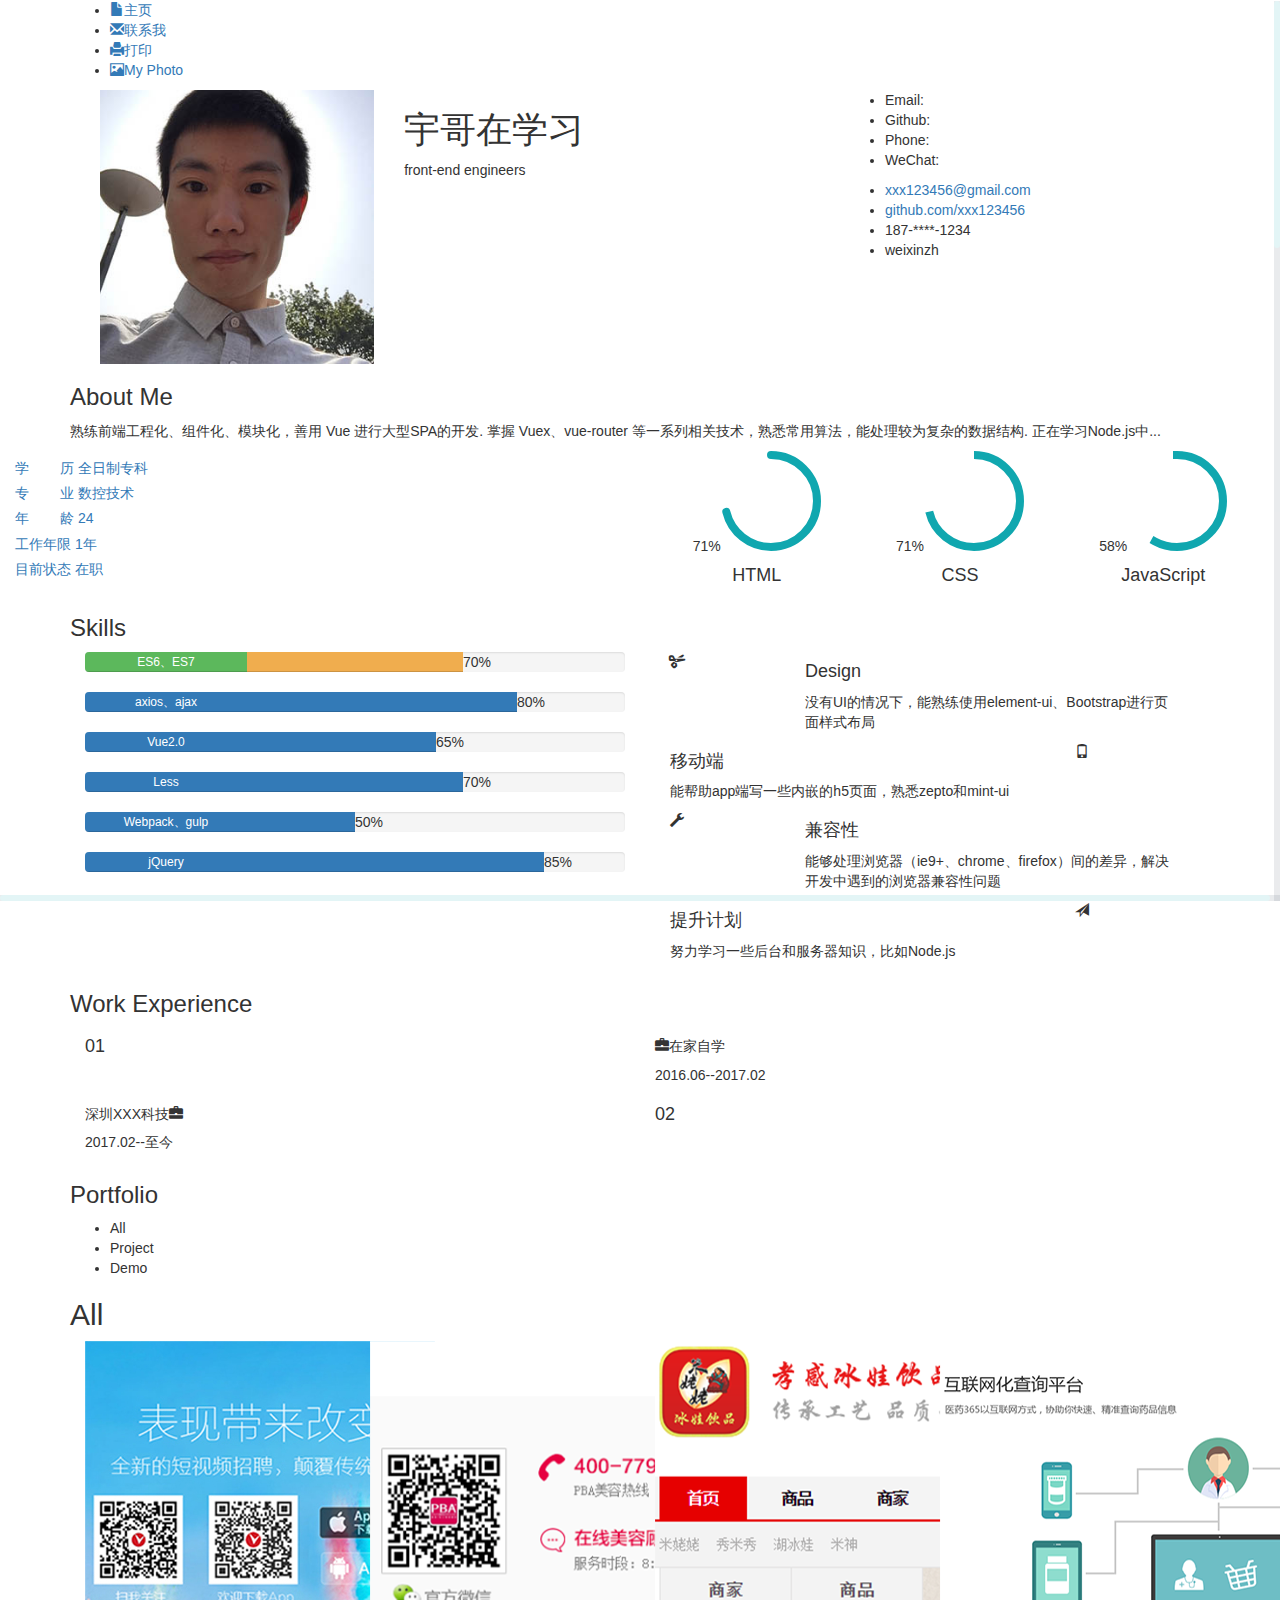
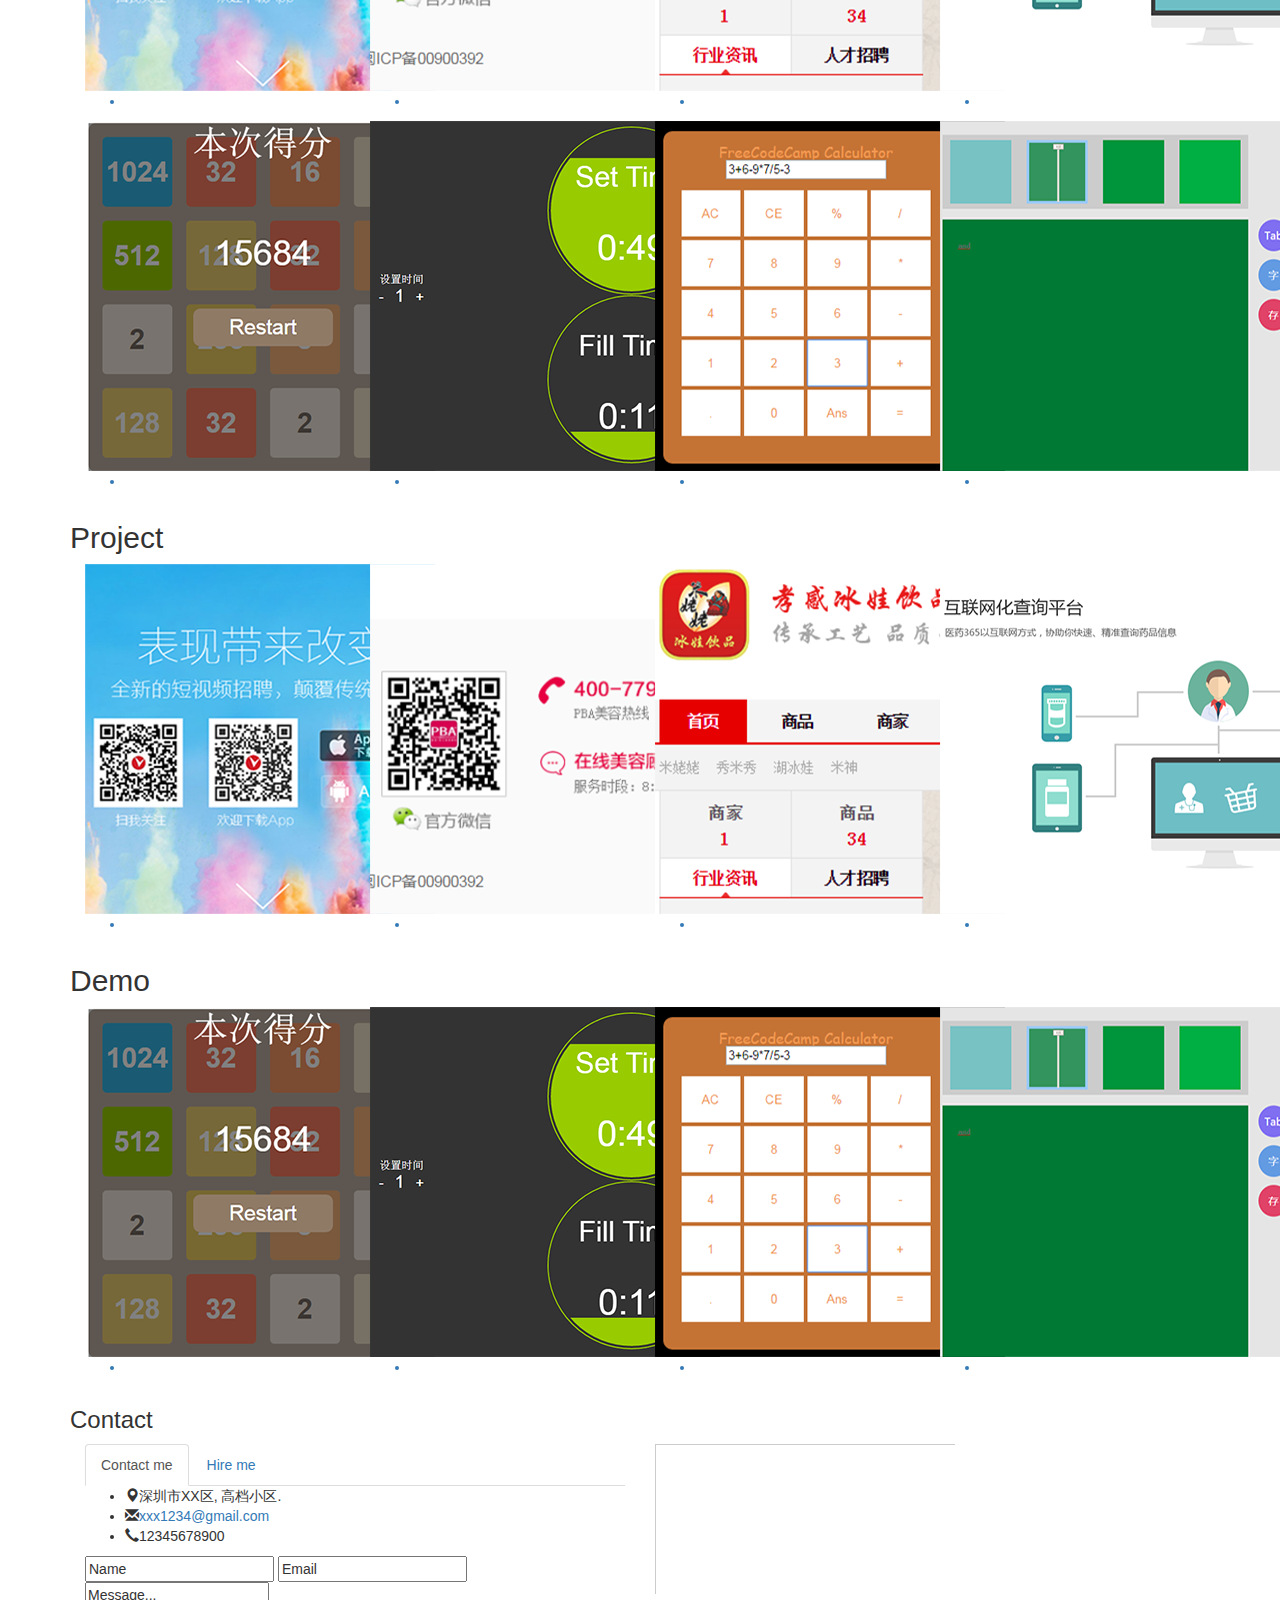
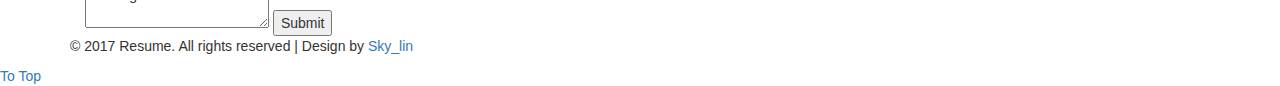
<file: index.html>
<!DOCTYPE html>
<html>
<head>
<title>个人简历</title>
<meta name="viewport" content="width=device-width, initial-scale=1">
<meta http-equiv="Content-Type" content="text/html; charset=utf-8"/>
<meta name="keywords" content="skylin930909@gmail.com, 470035056@qq.com, skylin"/>
<link href="css/bootstrap.css" rel="stylesheet" type="text/css" media="all" />
<link href="css/style.css" rel="stylesheet" type="text/css" media="all" />
<link href='https://fonts.googleapis.com/css?family=Open+Sans:300italic,400italic,600italic,700italic,800italic,400,300,600,700,800' rel='stylesheet' type='text/css'>
<link href='https://fonts.googleapis.com/css?family=Acme' rel='stylesheet' type='text/css'>
<script type="application/x-javascript">
	addEventListener("load", function() { setTimeout(hideURLbar, 0); }, false);
	function hideURLbar() { window.scrollTo(0,1); };
</script>
<script type="text/javascript" src="js/jquery-2.1.4.min.js"></script>
<script type="text/javascript" src="js/jquery.nicescroll.js"></script>
<script type="text/javascript" src="js/move-top.js"></script>
<script type="text/javascript" src="js/easing.js"></script>
<script type="text/javascript" src="js/pie-chart.js" ></script>
<script type="text/javascript">
	jQuery(document).ready(function($) {
		$(".scroll").click(function(event){
			event.preventDefault();
			$('html,body').animate({scrollTop:$(this.hash).offset().top},1000);
		});
	});
</script>
<script type="text/javascript">
	$(document).ready(function () {
		$('#demo-pie-1').pieChart({
			barColor: '#10A7AF',
			trackColor: '#fff',
			lineCap: 'round',
			lineWidth: 8,
			onStep: function (from, to, percent) {
				$(this.element).find('.pie-value').text(Math.round(percent) + '%');
			}
		});

		$('#demo-pie-2').pieChart({
			barColor: '#10A7AF',
			trackColor: '#fff',
			lineCap: 'butt',
			lineWidth: 8,
			onStep: function (from, to, percent) {
				$(this.element).find('.pie-value').text(Math.round(percent) + '%');
			}
		});

		$('#demo-pie-3').pieChart({
			barColor: '#10A7AF',
			trackColor: '#fff',
			lineCap: 'square',
			lineWidth: 8,
			onStep: function (from, to, percent) {
				$(this.element).find('.pie-value').text(Math.round(percent) + '%');
			}
		});
	});
</script>
</head>
<body>
<!-- header -->
<div class="header-top">
	<div class="container">
		<ul>
			<li><a class="scroll" href="#about"><span class="glyphicon glyphicon-file" aria-hidden="true"></span>主页</a></li>
			<li><a class="scroll" href="#emailme"><span class="glyphicon glyphicon-envelope" aria-hidden="true"></span>联系我</a></li>
			<li><a href="javascript:window.print()"><span class="glyphicon glyphicon-print" aria-hidden="true"></span>打印</a></li>
			<li><a href="#portfolioModal9" class="portfolio-link b-link-diagonal b-animate-go" data-toggle="modal"><span class="glyphicon glyphicon-picture" aria-hidden="true"></span>My Photo</a></li>
		</ul>
	</div>
</div>	
<div class="header">
	<div class="container">
		<div class="col-md-8 header-left">
			<div class="col-sm-5 pro-pic">
				<img class="img-responsive" src="images/pic1.jpg" alt=" "/>
			</div>
			<div class="col-sm-5 pro-text">
				<h1>宇哥在学习</h1>
				<p>front-end engineers</p>
			</div>
			<div class="clearfix"></div>
		</div>
		<div class="col-md-4 header-right ">
			<ul class="list-left">
				<li>Email:</li>
				<li>Github:</li>
				<li>Phone:</li>
				<li>WeChat: </li>
			</ul>
			<ul class="list-right">
				<li><a href="mailto:info@example.com">xxx123456@gmail.com</a></li>
				<li><a href="mailto:info@example.com">github.com/xxx123456</a></li>
				<li>187-****-1234</li>
				<li>weixinzh</li>
			</ul>
			<div class="clearfix"></div>
		</div>
		<div class="clearfix"></div>
	</div>
</div>
<!-- header-end -->
<!-- about -->
<div id="about" class="about">
	<div class="container">
		<h3 class="tittle">About Me</h3>
		<p class="abt-para">
            熟练前端工程化、组件化、模块化，善用 Vue 进行大型SPA的开发.
			掌握 Vuex、vue-router 等一系列相关技术，熟悉常用算法，能处理较为复杂的数据结构.
			正在学习Node.js中...</p>
	</div>
	<div class="col-md-6 abt-left ">
		<div class="accordion">
			<div class="accordion-section">
				<h5><a class="accordion-section-title" href="#accordion-1">
					<span>学 &nbsp; &nbsp; &nbsp; &nbsp;历</span> 全日制专科
				<div class="clearfix"></div>
				</a></h5>
			</div>
			<div class="accordion-section">
				<h5><a class="accordion-section-title" href="#accordion-2">
					<span>专 &nbsp; &nbsp; &nbsp; &nbsp;业</span> 数控技术
				<div class="clearfix"></div>
				</a></h5>
			</div>
			<div class="accordion-section">
				<h5><a class="accordion-section-title" href="#accordion-3">
					<span>年 &nbsp; &nbsp; &nbsp; &nbsp;龄</span> 24
				<div class="clearfix"></div>
				</a></h5>
			</div>
			<div class="accordion-section">
				<h5><a class="accordion-section-title" href="#accordion-4">
					<span>工作年限</span> 1年
					<div class="clearfix"></div>
				</a></h5>
			</div>
			<div class="accordion-section">
				<h5><a class="accordion-section-title" href="#accordion-4">
					<span>目前状态</span> 在职
					<div class="clearfix"></div>
				</a></h5>
			</div>
		</div>
	</div>
	<div class="col-md-6 abt-right ">
		<div class="col-sm-4 abt-gd-left text-center">
			<div id="demo-pie-1" class="pie-title-center" data-percent="80"><span class="pie-value"></span></div>
			<h4>HTML</h4>
		</div>
		<div class="col-sm-4 abt-gd-left text-center">		   
			<div id="demo-pie-2" class="pie-title-center" data-percent="80"><span class="pie-value"></span></div>
			<h4>CSS</h4>
		</div>
		<div class="col-sm-4 abt-gd-left text-center">		   
			<div id="demo-pie-3" class="pie-title-center" data-percent="65"><span class="pie-value"></span></div>
			<h4>JavaScript</h4>
		</div>
		<div class="clearfix"></div>
	</div>
	<div class="clearfix"></div>
</div>
<!-- about-end -->
<!-- more skills -->
<div class="more">
	<div class="container">
		<h3 class="tittle ">Skills</h3>
		<div class="col-md-6 skill-left ">
			<div class="progress">
				<div class="progress-bar progress-bar-success" style="width: 30%">ES6、ES7
					<span class="sr-only">35% Complete (success)</span>
				</div>
				<div class="progress-bar progress-bar-warning " style="width: 40%">
					<span class="sr-only"></span>
				</div>
				<p>70%</p>
				<div class="clearfix"></div>
			</div>
			<div class="progress">
				<div class="progress-bar progress-bar-success1" style="width: 30%">axios、ajax
					<span class="sr-only">35% Complete (success)</span>
				</div>
				<div class="progress-bar progress-bar-warning1" style="width: 50%">
					<span class="sr-only"></span>
				</div>
				<p>80%</p>
				<div class="clearfix"></div>
			</div>
			<div class="progress">
				<div class="progress-bar progress-bar-success3" style="width: 30%">Vue2.0
					<span class="sr-only">35% Complete (success)</span>
				</div>
				<div class="progress-bar progress-bar-warning3 " style="width: 35%">
					<span class="sr-only"></span>
				</div>
				<p>65%</p>
				<div class="clearfix"></div>
			</div>
			<div class="progress">
				<div class="progress-bar progress-bar-success2" style="width: 30%">Less
					<span class="sr-only">35% Complete (success)</span>
				</div>
				<div class="progress-bar progress-bar-warning2" style="width: 40%">
					<span class="sr-only"></span>
				</div>
				<p>70%</p>
				<div class="clearfix"></div>
			</div>
			<div class="progress">
				<div class="progress-bar progress-bar-success5" style="width: 30%">Webpack、gulp
					<span class="sr-only">35% Complete (success)</span>
				</div>
				<div class="progress-bar progress-bar-warning5" style="width: 20%">
					<span class="sr-only"></span>
				</div>
				<p>50%</p>
				<div class="clearfix"></div>
			</div>
			<div class="progress no-marg">
				<div class="progress-bar progress-bar-success4" style="width: 30%">jQuery
					<span class="sr-only">35% Complete (success)</span>
				</div>
				<div class="progress-bar progress-bar-warning4" style="width: 55%">
					<span class="sr-only"></span>
				</div>
				<p>85%</p>
				<div class="clearfix"></div>
			</div>
		</div>
		<div class="col-md-6 skill-right ">
			<div class="scrollbar scrollbar1">
				<div class="more-gds">
					<div class="col-sm-3 more-left">
						<span class="glyphicon glyphicon-scissors" aria-hidden="true"></span>
					</div>
					<div class="col-sm-9 more-right">
						<h4>Design</h4>
						<p>没有UI的情况下，能熟练使用element-ui、Bootstrap进行页面样式布局</p>
					</div>
					<div class="clearfix"></div>
				</div>
				<div class="more-gds yes_marg">
					<div class="col-sm-9 more-right2">
						<h4>移动端</h4>
						<p> 能帮助app端写一些内嵌的h5页面，熟悉zepto和mint-ui</p>
					</div>
					<div class="col-sm-3 more-left">
						<span class="glyphicon glyphicon-phone" aria-hidden="true"></span>
					</div>
					<div class="clearfix"></div>
				</div>
				<div class="more-gds yes_marg">
					<div class="col-sm-3 more-left">
						<span class="glyphicon glyphicon-wrench" aria-hidden="true"></span>
					</div>
					<div class="col-sm-9 more-right">
						<h4>兼容性</h4>
						<p>能够处理浏览器（ie9+、chrome、firefox）间的差异，解决开发中遇到的浏览器兼容性问题</p>
					</div>
					<div class="clearfix"></div>
				</div>
				<div class="more-gds yes_marg">
					<div class="col-sm-9 more-right2">
						<h4>提升计划</h4>
						<p>努力学习一些后台和服务器知识，比如Node.js</p>
					</div>
					<div class="col-sm-3 more-left">
						<span class="glyphicon glyphicon-send" aria-hidden="true"></span>
					</div>
					<div class="clearfix"></div>
				</div>
			</div>
		</div>
		<div class="clearfix"></div>
	</div>
</div>
<!-- more skills-end -->
<!-- work experience -->
<div class="employment">
	<div class="container">
		<h3 class="tittle ">Work Experience</h3>
		<p class="abt-para "></p>
		<div class="col-md-6 employ-left">
			<h4>01</h4>
		</div>
		<div class="col-md-6 employ-right">
			<h5><span class="glyphicon glyphicon-briefcase" aria-hidden="true"></span>在家自学</h5>
			<p>2016.06--2017.02</p>
		</div>
		<div class="col-md-6 employ-left2">
			<h5>深圳XXX科技<span class="glyphicon glyphicon-briefcase" aria-hidden="true"></span></h5>
			<p>2017.02--至今</p>
		</div>
		<div class="col-md-6 employ-right2">
			<h4>02</h4>
		</div>
		<div class="clearfix"></div>
	</div>
</div>
<!-- work experience-end -->
<!-- portfolio -->
<div class="portfolio">
	<div class="container">
		<h3 class="tittle ">Portfolio</h3>
		<div class="portfolio-grids">
			<script src="js/easyResponsiveTabs.js" type="text/javascript"></script>
			<script type="text/javascript">
				$(document).ready(function () {
									$('#horizontalTab').easyResponsiveTabs({
										type: 'default', //Types: default, vertical, accordion
										width: 'auto', //auto or any width like 600px
										fit: true   // 100% fit in a container
									});
								});
			</script>
			<div class="sap_tabs">
				<div id="horizontalTab" style="display: block; width: 100%; margin: 0px;">
					<ul class="resp-tabs-list">
						<li class="resp-tab-item" aria-controls="tab_item-0" role="tab"><span>All</span></li>
						<li class="resp-tab-item" aria-controls="tab_item-1" role="tab"><span>Project</span></li>
						<li class="resp-tab-item" aria-controls="tab_item-2" role="tab"><span>Demo</span></li>
					</ul>
					<div class="resp-tabs-container">
						<div class="tab-1 resp-tab-content" aria-labelledby="tab_item-0">
							<div class="col-md-3 team-gd ">
								<div class="thumb">
									<a href="#portfolioModal1" class="portfolio-link b-link-diagonal b-animate-go" data-toggle="modal"><img src="images/1.jpg" alt="">
									<div class="team_pos">
										<ul>
											<li>
												<div class="morph pic fb_icon1">
												</div>
											</li>
										</ul>
									</div>
									</a>
								</div>
							</div>
							<div class="col-md-3 team-gd ">
								<div class="thumb">
									<a href="#portfolioModal2" class="portfolio-link b-link-diagonal b-animate-go" data-toggle="modal"><img src="images/2.jpg" alt="">
									<div class="team_pos">
										<ul>
											<li>
												<div class="morph pic fb_icon1">
												</div>
											</li>
										</ul>
									</div>
									</a>
								</div>
							</div>
							<div class="col-md-3 team-gd ">
								<div class="thumb">
									<a href="#portfolioModal3" class="portfolio-link b-link-diagonal b-animate-go" data-toggle="modal"><img src="images/3.jpg" alt="">
									<div class="team_pos">
										<ul>
											<li>
												<div class="morph pic fb_icon1">
												</div>
											</li>
										</ul>
									</div>
									</a>
								</div>
							</div>
							<div class="col-md-3 team-gd ">
								<div class="thumb">
									<a href="#portfolioModal4" class="portfolio-link b-link-diagonal b-animate-go" data-toggle="modal"><img src="images/4.jpg" alt="">
									<div class="team_pos">
										<ul>
											<li>
												<div class="morph pic fb_icon1">
												</div>
											</li>
										</ul>
									</div>
									</a>
								</div>
							</div>
							<div class="col-md-3 team-gd yes_marg ">
								<div class="thumb">
									<a href="#portfolioModal5" class="portfolio-link b-link-diagonal b-animate-go" data-toggle="modal"><img src="images/5.jpg" alt="">
									<div class="team_pos">
										<ul>
											<li>
												<div class="morph pic fb_icon1">
												</div>
											</li>
										</ul>
									</div>
									</a>
								</div>
							</div>
							<div class="col-md-3 team-gd yes_marg ">
								<div class="thumb">
									<a href="#portfolioModal6" class="portfolio-link b-link-diagonal b-animate-go" data-toggle="modal"><img src="images/6.jpg" alt="">
									<div class="team_pos">
										<ul>
											<li>
												<div class="morph pic fb_icon1">
												</div>
											</li>
										</ul>
									</div>
									</a>
								</div>
							</div>
							<div class="col-md-3 team-gd yes_marg ">
								<div class="thumb">
									<a href="#portfolioModal7" class="portfolio-link b-link-diagonal b-animate-go" data-toggle="modal"><img src="images/7.jpg" alt="">
									<div class="team_pos">
										<ul>
											<li>
												<div class="morph pic fb_icon1">
												</div>
											</li>
										</ul>
									</div>
									</a>
								</div>
							</div>
							<div class="col-md-3 team-gd yes_marg ">
								<div class="thumb">
									<a href="#portfolioModal8" class="portfolio-link b-link-diagonal b-animate-go" data-toggle="modal"><img src="images/8.jpg" alt="">
									<div class="team_pos">
										<ul>
											<li>
												<div class="morph pic fb_icon1">
												</div>
											</li>
										</ul>
									</div>
									</a>
								</div>
							</div>
							<div class="clearfix"></div>
						</div>
						<div class="tab-1 resp-tab-content" aria-labelledby="tab_item-1">
							<div class="col-md-3 team-gd ">
								<div class="thumb">
									<a href="#portfolioModal1" class="portfolio-link b-link-diagonal b-animate-go" data-toggle="modal"><img src="images/1.jpg" alt="">
										<div class="team_pos">
											<ul>
												<li>
													<div class="morph pic fb_icon1">
													</div>
												</li>
											</ul>
										</div>
									</a>
								</div>
							</div>
							<div class="col-md-3 team-gd ">
								<div class="thumb">
									<a href="#portfolioModal2" class="portfolio-link b-link-diagonal b-animate-go" data-toggle="modal"><img src="images/2.jpg" alt="">
										<div class="team_pos">
											<ul>
												<li>
													<div class="morph pic fb_icon1">
													</div>
												</li>
											</ul>
										</div>
									</a>
								</div>
							</div>
							<div class="col-md-3 team-gd ">
								<div class="thumb">
									<a href="#portfolioModal3" class="portfolio-link b-link-diagonal b-animate-go" data-toggle="modal"><img src="images/3.jpg" alt="">
										<div class="team_pos">
											<ul>
												<li>
													<div class="morph pic fb_icon1">
													</div>
												</li>
											</ul>
										</div>
									</a>
								</div>
							</div>
							<div class="col-md-3 team-gd ">
								<div class="thumb">
									<a href="#portfolioModal4" class="portfolio-link b-link-diagonal b-animate-go" data-toggle="modal"><img src="images/4.jpg" alt="">
										<div class="team_pos">
											<ul>
												<li>
													<div class="morph pic fb_icon1">
													</div>
												</li>
											</ul>
										</div>
									</a>
								</div>
							</div>
							<div class="clearfix"></div>
						</div>
						<div class="tab-1 resp-tab-content" aria-labelledby="tab_item-2">
							<div class="col-md-3 team-gd ">
								<div class="thumb">
									<a href="#portfolioModal5" class="portfolio-link b-link-diagonal b-animate-go" data-toggle="modal"><img src="images/5.jpg" alt="">
										<div class="team_pos">
											<ul>
												<li>
													<div class="morph pic fb_icon1">
													</div>
												</li>
											</ul>
										</div>
									</a>
								</div>
							</div>
							<div class="col-md-3 team-gd ">
								<div class="thumb">
									<a href="#portfolioModal6" class="portfolio-link b-link-diagonal b-animate-go" data-toggle="modal"><img src="images/6.jpg" alt="">
										<div class="team_pos">
											<ul>
												<li>
													<div class="morph pic fb_icon1">
													</div>
												</li>
											</ul>
										</div>
									</a>
								</div>
							</div>
							<div class="col-md-3 team-gd ">
								<div class="thumb">
									<a href="#portfolioModal7" class="portfolio-link b-link-diagonal b-animate-go" data-toggle="modal"><img src="images/7.jpg" alt="">
										<div class="team_pos">
											<ul>
												<li>
													<div class="morph pic fb_icon1">
													</div>
												</li>
											</ul>
										</div>
									</a>
								</div>
							</div>
							<div class="col-md-3 team-gd ">
								<div class="thumb">
									<a href="#portfolioModal8" class="portfolio-link b-link-diagonal b-animate-go" data-toggle="modal"><img src="images/8.jpg" alt="">
										<div class="team_pos">
											<ul>
												<li>
													<div class="morph pic fb_icon1">
													</div>
												</li>
											</ul>
										</div>
									</a>
								</div>
							</div>
							<div class="clearfix"></div>
						</div>
					</div>
				</div>
			</div>
		</div>
	</div>
</div>
<!-- portfolio-end -->
<!-- contact -->
<div id="emailme" class="contact">
	<div class="container">
		<h3 class="tittle">Contact</h3>
		<div class="col-md-6 contact-left ">
			<div class="horizontal-tab">
				<ul class="nav nav-tabs">
					<li class="active"><a href="#tab1" data-toggle="tab" aria-expanded="false">Contact me</a></li>
					<li class=""><a href="#tab2" data-toggle="tab" aria-expanded="false">Hire me</a></li>
				</ul>
				<div class="tab-content">
					<div class="tab-pane active in" id="tab1">
						<div class="contact-form">
							<ul>
								<li><i class="glyphicon glyphicon-map-marker" aria-hidden="true"></i>深圳市XX区, <span>高档小区.</span></li>
								<li><i class="glyphicon glyphicon-envelope" aria-hidden="true"></i><a href="mailto:info@example.com">xxx1234@gmail.com</a></li>
								<li><i class="glyphicon glyphicon-earphone" aria-hidden="true"></i>12345678900</li>
							</ul>
							<form>
								<input type="text" value="Name" onfocus="this.value = '';" onblur="if (this.value == '') {this.value = 'Name';}" required="">
								<input type="email" value="Email" onfocus="this.value = '';" onblur="if (this.value == '') {this.value = 'Email';}" required="">
								<textarea type="text" onfocus="this.value = '';" onblur="if (this.value == '') {this.value = 'Message...';}" required="">Message...</textarea>
								<input type="submit" value="Submit" >
							</form>
						</div>
					 
					</div>
					<div class="tab-pane" id="tab2">
					  <div class="contact-form">
							<form>
								<input type="text" value="Name" onfocus="this.value = '';" onblur="if (this.value == '') {this.value = 'Name';}" required="">
								<input type="email" value="Email" onfocus="this.value = '';" onblur="if (this.value == '') {this.value = 'Email';}" required="">
								<textarea type="text" onfocus="this.value = '';" onblur="if (this.value == '') {this.value = 'Message...';}" required="">Description...</textarea>
								<input id="uploadFile" placeholder="Choose File" disabled="disabled" />
									<div class="fileUpload btn btn-primary">
										<span>Upload</span>
										<input id="uploadBtn" type="file" class="upload" />
									</div>
								<input type="submit" value="Send Request" >
							</form>
							<script>
								document.getElementById("uploadBtn").onchange = function () {
									document.getElementById("uploadFile").value = this.value;
								};
							</script>
						</div>
					</div>
					
				</div>
            </div>
		</div>
		<div class="col-md-6 contact-right ">
			<iframe src="map.html" frameborder="0" style="border:0"></iframe>
		</div>
		<div class="clearfix"></div>
		<p class="copy-right">&copy 2017 Resume. All rights reserved | Design by <a href="https://github.com/SkyLin0909">Sky_lin</a></p>
	</div>
</div>
<!-- contact-end -->
<script src="js/bootstrap.js"></script>
<div class="portfolio-modal modal fade slideanim" id="portfolioModal1" tabindex="-1" role="dialog" aria-hidden="true">
    <div class="modal-content port-modal">
        <div class="close-modal" data-dismiss="modal">
            <div class="lr">
                <div class="rl"></div>
            </div>
        </div>
        <div class="container">
			<div class="row">
                <div class="col-lg-8 col-lg-offset-2 text-center">
                    <div class="modal-body">
						<h3>微聘</h3>
                        <img src="images/1.jpg" class="img-responsive img-centered" alt="">
                        <p>使用fullPage构建页面，HTML/CSS实现页面静态展示， 使用原生javascript和jQuery完成项目中的一些动态交互效果， reveal.js实现视频弹框.</p>
                    </div>
                </div>
            </div>
        </div>
    </div>
</div>
<div class="portfolio-modal modal fade slideanim" id="portfolioModal2" tabindex="-1" role="dialog" aria-hidden="true">
    <div class="modal-content port-modal">
        <div class="close-modal" data-dismiss="modal">
            <div class="lr">
                <div class="rl"></div>
            </div>
        </div>
        <div class="container">
			<div class="row">
                <div class="col-lg-8 col-lg-offset-2 text-center">
                    <div class="modal-body">
						<h3>PBA美容顾问</h3>
                        <img src="images/2.jpg" class="img-responsive img-centered" alt="">
                        <p>该项目是一化妆类型商城网站。向用户商品信息、分类和购买的功能，并且具有社区讨论功能.</p>
                    </div>
                </div>
            </div>
        </div>
    </div>
</div>
<div class="portfolio-modal modal fade slideanim" id="portfolioModal3" tabindex="-1" role="dialog" aria-hidden="true">
    <div class="modal-content port-modal">
        <div class="close-modal" data-dismiss="modal">
            <div class="lr">
                <div class="rl"></div>
            </div>
        </div>
        <div class="container">
			<div class="row">
                <div class="col-lg-8 col-lg-offset-2 text-center">
                    <div class="modal-body">
						<h3>孝感冰娃饮品</h3>
                        <img src="images/3.jpg" class="img-responsive img-centered" alt="">
                        <p>该项目是一个较为典型的电商平台，它展示了关于酒类最新产品以及米酒的即时资讯，让用户可以足不出户随时随地购物，了解米酒的最新行情.</p>
                    </div>
                </div>
            </div>
        </div>
    </div>
</div>
<div class="portfolio-modal modal fade slideanim" id="portfolioModal4" tabindex="-1" role="dialog" aria-hidden="true">
    <div class="modal-content port-modal">
        <div class="close-modal" data-dismiss="modal">
            <div class="lr">
                <div class="rl"></div>
            </div>
        </div>
        <div class="container">
			<div class="row">
                <div class="col-lg-8 col-lg-offset-2 text-center">
                    <div class="modal-body">
						<h3>医药365</h3>
                        <img src="images/4.jpg" class="img-responsive img-centered" alt="">
                        <p>该项目是一个药品查询平台，能够实现按药名，疾病名字以及字母查找所需药品.</p>
                    </div>
                </div>
            </div>
        </div>
    </div>
</div>
<div class="portfolio-modal modal fade slideanim" id="portfolioModal5" tabindex="-1" role="dialog" aria-hidden="true">
    <div class="modal-content port-modal">
        <div class="close-modal" data-dismiss="modal">
            <div class="lr">
                <div class="rl"></div>
            </div>
        </div>
        <div class="container">
			<div class="row">
                <div class="col-lg-8 col-lg-offset-2 text-center">
                    <div class="modal-body">
						<h3>2048</h3>
                        <img src="images/5.jpg" class="img-responsive img-centered" alt="">
                        <p>用面向过程的思想，还原手机端的2048小游戏.</p>
                    </div>
                </div>
            </div>
        </div>
    </div>
</div>
<div class="portfolio-modal modal fade slideanim" id="portfolioModal6" tabindex="-1" role="dialog" aria-hidden="true">
    <div class="modal-content port-modal">
        <div class="close-modal" data-dismiss="modal">
            <div class="lr">
                <div class="rl"></div>
            </div>
        </div>
        <div class="container">
			<div class="row">
                <div class="col-lg-8 col-lg-offset-2 text-center">
                    <div class="modal-body">
						<h3>沙漏计时器</h3>
                        <img src="images/6.jpg" class="img-responsive img-centered" alt="">
                        <p>一个很有意思的小demo,加深了对JavaScript延时调用和间歇调的理解.</p>
                    </div>
                </div>
            </div>
        </div>
    </div>
</div>
<div class="portfolio-modal modal fade slideanim" id="portfolioModal7" tabindex="-1" role="dialog" aria-hidden="true">
    <div class="modal-content port-modal">
        <div class="close-modal" data-dismiss="modal">
            <div class="lr">
                <div class="rl"></div>
            </div>
        </div>
        <div class="container">
			<div class="row">
                <div class="col-lg-8 col-lg-offset-2 text-center">
                    <div class="modal-body">
						<h3>计算器</h3>
                        <img src="images/7.jpg" class="img-responsive img-centered" alt="">
                        <p>用jQuery写的一个满足基本功能的的简易计算器.</p>
                    </div>
                </div>
            </div>
        </div>
    </div>
</div>
<div class="portfolio-modal modal fade slideanim" id="portfolioModal8" tabindex="-1" role="dialog" aria-hidden="true">
    <div class="modal-content port-modal">
        <div class="close-modal" data-dismiss="modal">
            <div class="lr">
                <div class="rl"></div>
            </div>
        </div>
        <div class="container">
			<div class="row">
                <div class="col-lg-8 col-lg-offset-2 text-center">
                    <div class="modal-body">
						<h3>便签存图</h3>
                        <img src="images/8.jpg" class="img-responsive img-centered" alt="">
                        <p>一款基于Vue.js开发的小应用.</p>
                    </div>
                </div>
            </div>
        </div>
    </div>
</div>
<div class="portfolio-modal modal fade slideanim" id="portfolioModal9" tabindex="-1" role="dialog" aria-hidden="true">
    <div class="modal-content port-modal">
        <div class="close-modal" data-dismiss="modal">
            <div class="lr">
                <div class="rl"></div>
            </div>
        </div>
        <div class="container">
			<div class="row">
                <div class="col-lg-8 col-lg-offset-2 text-center">
                    <div class="modal-body">
                        <img src="images/pic1.jpg" class="img-responsive img-centered" alt="">
                    </div>
                </div>
            </div>
        </div>
    </div>
</div>
<script src="js/index.js"></script>	
<!-- smooth scrolling -->
<script type="text/javascript">
	$(document).ready(function() {
		$().UItoTop({ easingType: 'easeOutQuart' });
	});
</script>
<a href="#" id="toTop" style="display: block;"> <span id="toTopHover" style="opacity: 1;"> </span></a>
<!-- //smooth scrolling -->
</body>
</html>
</file>
<file: css/style.css>
#gopng_logo_outer {
height: 220px;
width: 229px;
overflow: hidden;
}
#gopng_logo {
background: url(http://gopng/static/images/sprite.png) -0px -0px no-repeat;
width: 100%;
height: 100%;
_background: none;
_padding-left: 0px;
_margin-left: -0px;
_padding-top: 0px;
_margin-top: -0px;
_filter: progid:DXImageTransform.Microsoft.AlphaImageLoader(sizingMethod=crop,src="http://gopng/static/images/sprite.png");
}
#gopng_photo2_outer {
height: 200px;
width: 150px;
overflow: hidden;
}
#gopng_photo2 {
background: url(http://gopng/static/images/sprite.png) -229px -0px no-repeat;
width: 100%;
height: 100%;
_background: none;
_padding-left: 229px;
_margin-left: -229px;
_padding-top: 0px;
_margin-top: -0px;
_filter: progid:DXImageTransform.Microsoft.AlphaImageLoader(sizingMethod=crop,src="http://gopng/static/images/sprite.png");
}
#gopng_photo1_outer {
height: 200px;
width: 150px;
overflow: hidden;
}
#gopng_photo1 {
background: url(http://gopng/static/images/sprite.png) -379px -0px no-repeat;
width: 100%;
height: 100%;
_background: none;
_padding-left: 379px;
_margin-left: -379px;
_padding-top: 0px;
_margin-top: -0px;
_filter: progid:DXImageTransform.Microsoft.AlphaImageLoader(sizingMethod=crop,src="http://gopng/static/images/sprite.png");
}
#gopng_demo_box1_outer {
height: 150px;
width: 200px;
overflow: hidden;
}
#gopng_demo_box1 {
background: url(http://gopng/static/images/sprite.png) -0px -220px no-repeat;
width: 100%;
height: 100%;
_background: none;
_padding-left: 0px;
_margin-left: -0px;
_padding-top: 220px;
_margin-top: -220px;
_filter: progid:DXImageTransform.Microsoft.AlphaImageLoader(sizingMethod=crop,src="http://gopng/static/images/sprite.png");
}
#gopng_demo_box2_outer {
height: 150px;
width: 200px;
overflow: hidden;
}
#gopng_demo_box2 {
background: url(http://gopng/static/images/sprite.png) -200px -220px no-repeat;
width: 100%;
height: 100%;
_background: none;
_padding-left: 200px;
_margin-left: -200px;
_padding-top: 220px;
_margin-top: -220px;
_filter: progid:DXImageTransform.Microsoft.AlphaImageLoader(sizingMethod=crop,src="http://gopng/static/images/sprite.png");
}
#gopng_demo_box3_outer {
height: 150px;
width: 200px;
overflow: hidden;
}
#gopng_demo_box3 {
background: url(http://gopng/static/images/sprite.png) -400px -220px no-repeat;
width: 100%;
height: 100%;
_background: none;
_padding-left: 400px;
_margin-left: -400px;
_padding-top: 220px;
_margin-top: -220px;
_filter: progid:DXImageTransform.Microsoft.AlphaImageLoader(sizingMethod=crop,src="http://gopng/static/images/sprite.png");
}
#gopng_demo_box4_outer {
height: 150px;
width: 200px;
overflow: hidden;
}
#gopng_demo_box4 {
background: url(http://gopng/static/images/sprite.png) -0px -370px no-repeat;
width: 100%;
height: 100%;
_background: none;
_padding-left: 0px;
_margin-left: -0px;
_padding-top: 370px;
_margin-top: -370px;
_filter: progid:DXImageTransform.Microsoft.AlphaImageLoader(sizingMethod=crop,src="http://gopng/static/images/sprite.png");
}
#gopng_rn_outer {
height: 100px;
width: 85px;
overflow: hidden;
}
#gopng_rn {
background: url(http://gopng/static/images/sprite.png) -200px -370px no-repeat;
width: 100%;
height: 100%;
_background: none;
_padding-left: 200px;
_margin-left: -200px;
_padding-top: 370px;
_margin-top: -370px;
_filter: progid:DXImageTransform.Microsoft.AlphaImageLoader(sizingMethod=crop,src="http://gopng/static/images/sprite.png");
}
#gopng_html_outer {
height: 100px;
width: 85px;
overflow: hidden;
}
#gopng_html {
background: url(http://gopng/static/images/sprite.png) -285px -370px no-repeat;
width: 100%;
height: 100%;
_background: none;
_padding-left: 285px;
_margin-left: -285px;
_padding-top: 370px;
_margin-top: -370px;
_filter: progid:DXImageTransform.Microsoft.AlphaImageLoader(sizingMethod=crop,src="http://gopng/static/images/sprite.png");
}
#gopng_js_outer {
height: 100px;
width: 86px;
overflow: hidden;
}
#gopng_js {
background: url(http://gopng/static/images/sprite.png) -370px -370px no-repeat;
width: 100%;
height: 100%;
_background: none;
_padding-left: 370px;
_margin-left: -370px;
_padding-top: 370px;
_margin-top: -370px;
_filter: progid:DXImageTransform.Microsoft.AlphaImageLoader(sizingMethod=crop,src="http://gopng/static/images/sprite.png");
}
#gopng_css_outer {
height: 100px;
width: 87px;
overflow: hidden;
}
#gopng_css {
background: url(http://gopng/static/images/sprite.png) -456px -370px no-repeat;
width: 100%;
height: 100%;
_background: none;
_padding-left: 456px;
_margin-left: -456px;
_padding-top: 370px;
_margin-top: -370px;
_filter: progid:DXImageTransform.Microsoft.AlphaImageLoader(sizingMethod=crop,src="http://gopng/static/images/sprite.png");
}
#gopng_exp_list_toleft_outer {
height: 60px;
width: 60px;
overflow: hidden;
}
#gopng_exp_list_toleft {
background: url(http://gopng/static/images/sprite.png) -529px -0px no-repeat;
width: 100%;
height: 100%;
_background: none;
_padding-left: 529px;
_margin-left: -529px;
_padding-top: 0px;
_margin-top: -0px;
_filter: progid:DXImageTransform.Microsoft.AlphaImageLoader(sizingMethod=crop,src="http://gopng/static/images/sprite.png");
}
#gopng_exp_list_toright_outer {
height: 60px;
width: 60px;
overflow: hidden;
}
#gopng_exp_list_toright {
background: url(http://gopng/static/images/sprite.png) -529px -60px no-repeat;
width: 100%;
height: 100%;
_background: none;
_padding-left: 529px;
_margin-left: -529px;
_padding-top: 60px;
_margin-top: -60px;
_filter: progid:DXImageTransform.Microsoft.AlphaImageLoader(sizingMethod=crop,src="http://gopng/static/images/sprite.png");
}
#gopng_demo-link_outer {
height: 56px;
width: 56px;
overflow: hidden;
}
#gopng_demo-link {
background: url(http://gopng/static/images/sprite.png) -529px -120px no-repeat;
width: 100%;
height: 100%;
_background: none;
_padding-left: 529px;
_margin-left: -529px;
_padding-top: 120px;
_margin-top: -120px;
_filter: progid:DXImageTransform.Microsoft.AlphaImageLoader(sizingMethod=crop,src="http://gopng/static/images/sprite.png");
}
#gopng_skill_flag_outer {
height: 24px;
width: 24px;
overflow: hidden;
}
#gopng_skill_flag {
background: url(http://gopng/static/images/sprite.png) -529px -176px no-repeat;
width: 100%;
height: 100%;
_background: none;
_padding-left: 529px;
_margin-left: -529px;
_padding-top: 176px;
_margin-top: -176px;
_filter: progid:DXImageTransform.Microsoft.AlphaImageLoader(sizingMethod=crop,src="http://gopng/static/images/sprite.png");
}
#gopng_aside_2_outer {
height: 22px;
width: 22px;
overflow: hidden;
}
#gopng_aside_2 {
background: url(http://gopng/static/images/sprite.png) -553px -176px no-repeat;
width: 100%;
height: 100%;
_background: none;
_padding-left: 553px;
_margin-left: -553px;
_padding-top: 176px;
_margin-top: -176px;
_filter: progid:DXImageTransform.Microsoft.AlphaImageLoader(sizingMethod=crop,src="http://gopng/static/images/sprite.png");
}
#gopng_aside_1_outer {
height: 16px;
width: 16px;
overflow: hidden;
}
#gopng_aside_1 {
background: url(http://gopng/static/images/sprite.png) -575px -176px no-repeat;
width: 100%;
height: 100%;
_background: none;
_padding-left: 575px;
_margin-left: -575px;
_padding-top: 176px;
_margin-top: -176px;
_filter: progid:DXImageTransform.Microsoft.AlphaImageLoader(sizingMethod=crop,src="http://gopng/static/images/sprite.png");
}
</file>
